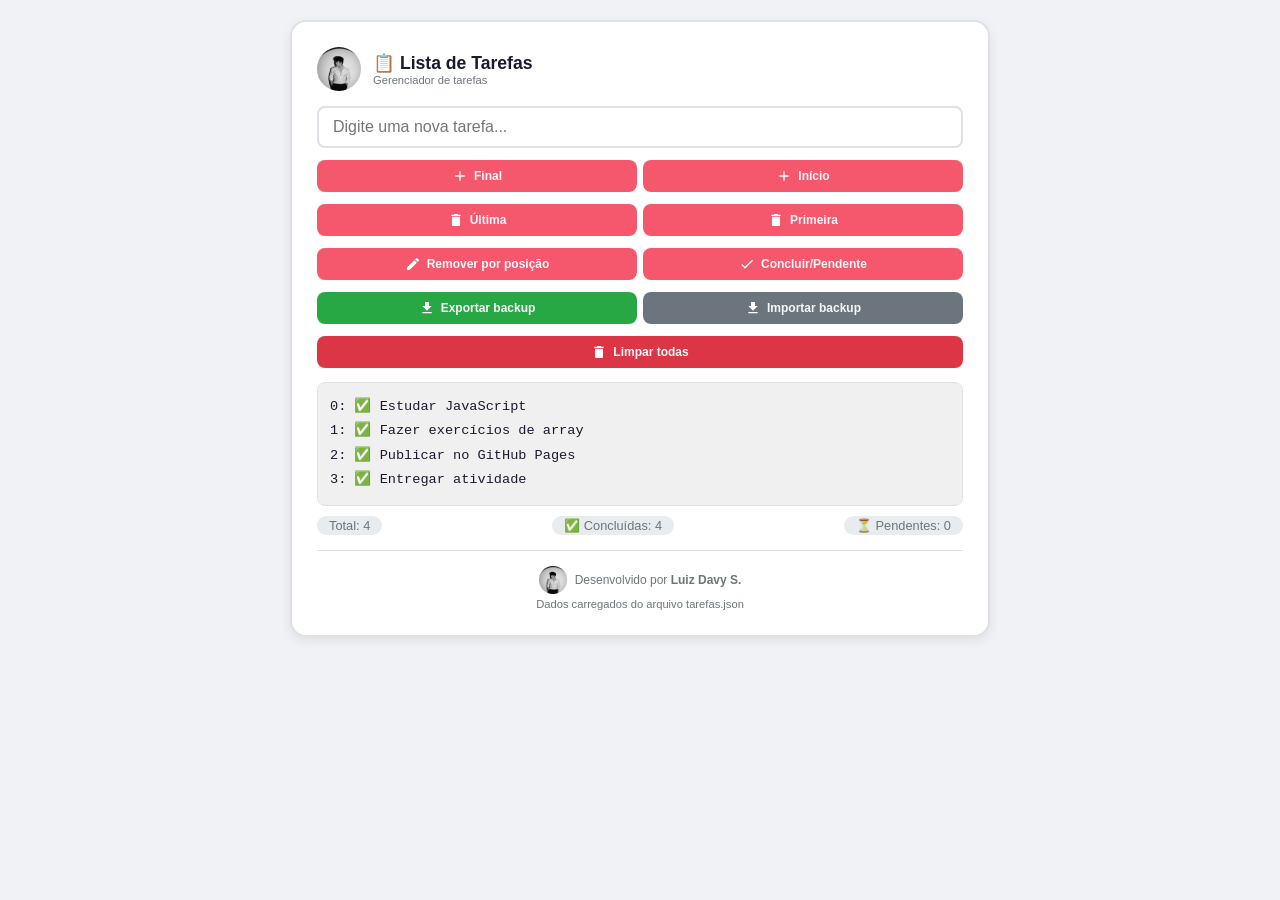
<file: index.html>
<!DOCTYPE html>
<html lang="pt-BR">
<head>
    <meta charset="UTF-8" />
    <meta name="viewport" content="width=device-width, initial-scale=1.0" />
    <title>Lista de Tarefas</title>
    <style>
        * { margin: 0; padding: 0; box-sizing: border-box; }
        body { font-family: 'Segoe UI', sans-serif; background: #f0f2f5; color: #1a1a2e; padding: 20px; }
        .container { max-width: 700px; margin: 0 auto; }

        .demo-lista {
            background: white;
            border-radius: 16px;
            padding: 25px;
            border: 2px solid #dee2e6;
            box-shadow: 0 4px 12px rgba(0,0,0,0.08);
        }
        .demo-lista .header-lista {
            display: flex;
            align-items: center;
            gap: 12px;
            margin-bottom: 15px;
        }
        .demo-lista .header-lista img {
            width: 44px;
            height: 44px;
            border-radius: 50%;
            object-fit: cover;
        }
        .demo-lista .header-lista h3 { font-size: 1.1rem; }
        .demo-lista .header-lista small { font-size: 0.7rem; color: #6c757d; display: block; }

        .input-group { display: flex; gap: 8px; margin-top: 10px; flex-wrap: wrap; }
        .input-group input { flex: 1; padding: 10px 14px; border-radius: 8px; border: 2px solid #dee2e6; font-size: 1rem; min-width: 150px; }
        .input-group input:focus { outline: none; border-color: #f5576c; box-shadow: 0 0 0 3px rgba(245,87,108,0.2); }

        .btn-demo {
            padding: 8px 14px; margin-top: 6px; border-radius: 8px; border: none;
            background: #f5576c; color: rgb(248, 247, 248); font-size: 0.75rem; font-weight: 600;
            cursor: pointer; transition: 0.3s; display: inline-flex; align-items: center; justify-content: center;
            gap: 6px; flex: 1; min-width: 80px;
        }
        .btn-demo:hover { transform: scale(1.02); box-shadow: 0 4px 15px rgba(245,87,108,0.3); }
        .btn-demo img { width: 16px; height: 16px; filter: brightness(0) invert(1); }
        .btn-demo.btn-secondary { background: #6c757d; }
        .btn-demo.btn-secondary:hover { background: #5a6268; }
        .btn-demo.btn-success { background: #28a745; }
        .btn-demo.btn-success:hover { background: #218838; }
        .btn-demo.btn-danger { background: #dc3545; }
        .btn-demo.btn-danger:hover { background: #c82333; }
        .btn-demo.full { flex: 1 1 100%; }

        .btn-group-demo { display: flex; gap: 6px; flex-wrap: wrap; margin-top: 6px; }
        .btn-group-demo .btn-demo { flex: 1; min-width: 70px; }

        #resultado {
            margin-top: 14px; background: #f0f0f0; padding: 12px; border-radius: 8px;
            max-height: 250px; overflow-y: auto; white-space: pre-wrap; border: 1px solid #dee2e6;
            font-family: 'Courier New', monospace; font-size: 0.85rem; line-height: 1.8; min-height: 60px;
        }

        .status-lista {
            display: flex; justify-content: space-between; margin-top: 10px;
            font-size: 0.8rem; color: #6c757d; flex-wrap: wrap; gap: 6px;
        }
        .status-lista span { background: #e9ecef; padding: 2px 12px; border-radius: 12px; }

        .footer-lista {
            text-align: center; margin-top: 15px; padding-top: 15px;
            border-top: 1px solid #dee2e6; font-size: 0.75rem; color: #6c757d;
        }
        .footer-lista .autor { display: flex; align-items: center; justify-content: center; gap: 8px; }
        .footer-lista .autor img { width: 28px; height: 28px; border-radius: 50%; object-fit: cover; }
    </style>
</head>
<body>

    <div class="container">
        <div class="demo-lista">

            <div class="header-lista">
                <img src="images/logo-dev.jpg" alt="Logo" onerror="this.src='https://images.unsplash.com/photo-1535713875002-d1d0cf377fde?w=80&h=80&fit=crop&crop=face'" />
                <div>
                    <h3>📋 Lista de Tarefas</h3>
                    <small>Gerenciador de tarefas</small>
                </div>
            </div>

            <div class="input-group">
                <input type="text" id="tarefaInput" placeholder="Digite uma nova tarefa..." />
            </div>

            <div class="btn-group-demo">
                <button class="btn-demo" onclick="adicionarTarefa()" title="push"><img src="icons/add.svg" /> Final</button>
                <button class="btn-demo" onclick="adicionarInicio()" title="unshift"><img src="icons/add.svg" /> Início</button>
            </div>

            <div class="btn-group-demo">
                <button class="btn-demo" onclick="removerUltima()" title="pop"><img src="icons/delete.svg" /> Última</button>
                <button class="btn-demo" onclick="removerPrimeira()" title="shift"><img src="icons/delete.svg" /> Primeira</button>
            </div>

            <div class="btn-group-demo">
                <button class="btn-demo" onclick="removerPorIndice()" title="splice"><img src="icons/edit.svg" /> Remover por posição</button>
                <button class="btn-demo" onclick="alternarStatus()" title="check"><img src="icons/check.svg" /> Concluir/Pendente</button>
            </div>

            <div class="btn-group-demo">
                <button class="btn-demo btn-success" onclick="exportarJSON()" title="export"><img src="icons/export.svg" /> Exportar backup</button>
                <button class="btn-demo btn-secondary" onclick="document.getElementById('importFile').click();" title="import"><img src="icons/import.svg" /> Importar backup</button>
                <input type="file" id="importFile" accept=".json" style="display:none;" onchange="importarJSON(event)" />
            </div>

            <div class="btn-group-demo">
                <button class="btn-demo btn-danger full" onclick="limparTodas()"><img src="icons/delete.svg" /> Limpar todas</button>
            </div>

            <div id="resultado">📭 Nenhuma tarefa cadastrada</div>

            <div class="status-lista">
                <span id="totalTarefas">Total: 0</span>
                <span id="concluidas">✅ Concluídas: 0</span>
                <span id="pendentes">⏳ Pendentes: 0</span>
            </div>

            <div class="footer-lista">
                <div class="autor">
                    <img src="images/logo-dev.jpg" alt="Logo" onerror="this.src='https://images.unsplash.com/photo-1535713875002-d1d0cf377fde?w=60&h=60&fit=crop&crop=face'" />
                    <span>Desenvolvido por <strong>Luiz Davy S.</strong></span>
                </div>
                <p style="font-size:0.7rem; margin-top:4px;">Dados carregados do arquivo tarefas.json</p>
            </div>

        </div>
    </div>

    <script>
        let tarefas = [];

        function atualizarDisplay() {
            const resultado = document.getElementById("resultado");
            const total = document.getElementById("totalTarefas");
            const concluidas = document.getElementById("concluidas");
            const pendentes = document.getElementById("pendentes");

            if (tarefas.length === 0) {
                resultado.textContent = "📭 Nenhuma tarefa cadastrada";
            } else {
                let texto = "";
                tarefas.forEach(function(tarefa, indice) {
                    const status = tarefa.concluida ? "✅" : "⏳";
                    texto += indice + ": " + status + " " + tarefa.texto + "\n";
                });
                resultado.textContent = texto;
            }

            const totalCount = tarefas.length;
            const concluidasCount = tarefas.filter(function(t) { return t.concluida; }).length;
            const pendentesCount = totalCount - concluidasCount;

            total.textContent = "Total: " + totalCount;
            concluidas.textContent = "✅ Concluídas: " + concluidasCount;
            pendentes.textContent = "⏳ Pendentes: " + pendentesCount;
        }

        function adicionarTarefa() {
            const input = document.getElementById("tarefaInput");
            const texto = input.value.trim();
            if (texto === "") { alert("Digite uma tarefa!"); return; }
            tarefas.push({ texto: texto, concluida: false });
            input.value = "";
            atualizarDisplay();
        }

        function adicionarInicio() {
            const input = document.getElementById("tarefaInput");
            const texto = input.value.trim();
            if (texto === "") { alert("Digite uma tarefa!"); return; }
            tarefas.unshift({ texto: texto, concluida: false });
            input.value = "";
            atualizarDisplay();
        }

        function removerUltima() {
            if (tarefas.length === 0) { alert("Lista vazia!"); return; }
            const removida = tarefas.pop();
            alert("🗑️ Tarefa removida: " + removida.texto);
            atualizarDisplay();
        }

        function removerPrimeira() {
            if (tarefas.length === 0) { alert("Lista vazia!"); return; }
            const removida = tarefas.shift();
            alert("🗑️ Tarefa removida: " + removida.texto);
            atualizarDisplay();
        }

        function removerPorIndice() {
            if (tarefas.length === 0) { alert("Lista vazia!"); return; }
            const indice = prompt("Digite o índice da tarefa a remover (0 a " + (tarefas.length - 1) + "):");
            if (indice === null) return;
            const i = parseInt(indice);
            if (isNaN(i) || i < 0 || i >= tarefas.length) { alert("Índice inválido!"); return; }
            const removida = tarefas.splice(i, 1);
            alert("🗑️ Tarefa removida: " + removida[0].texto);
            atualizarDisplay();
        }

        function alternarStatus() {
            if (tarefas.length === 0) { alert("Lista vazia!"); return; }
            const indice = prompt("Digite o índice da tarefa (0 a " + (tarefas.length - 1) + "):");
            if (indice === null) return;
            const i = parseInt(indice);
            if (isNaN(i) || i < 0 || i >= tarefas.length) { alert("Índice inválido!"); return; }
            tarefas[i].concluida = !tarefas[i].concluida;
            const status = tarefas[i].concluida ? "✅ CONCLUÍDA" : "⏳ PENDENTE";
            alert("Tarefa agora está " + status + ": " + tarefas[i].texto);
            atualizarDisplay();
        }

        function limparTodas() {
            if (tarefas.length === 0) { alert("Lista já está vazia!"); return; }
            if (!confirm("🗑️ Tem certeza que deseja limpar todas as tarefas?")) return;
            tarefas = [];
            atualizarDisplay();
            alert("📭 Todas as tarefas foram removidas!");
        }

        function exportarJSON() {
            if (tarefas.length === 0) { alert("📭 Não há tarefas para exportar!"); return; }
            const json = JSON.stringify(tarefas, null, 2);
            const blob = new Blob([json], { type: "application/json" });
            const url = URL.createObjectURL(blob);
            const a = document.createElement("a");
            a.href = url;
            a.download = "tarefas.json";
            document.body.appendChild(a);
            a.click();
            document.body.removeChild(a);
            URL.revokeObjectURL(url);
            alert("📥 Backup exportado com sucesso! " + tarefas.length + " tarefas salvas.");
        }

        function importarJSON(event) {
            const file = event.target.files[0];
            if (!file) return;
            const reader = new FileReader();
            reader.onload = function(e) {
                try {
                    const dados = JSON.parse(e.target.result);
                    if (!Array.isArray(dados)) { alert("❌ Arquivo JSON inválido!"); return; }
                    if (dados.length === 0) { alert("📭 O arquivo importado está vazio."); return; }
                    for (let i = 0; i < dados.length; i++) {
                        if (typeof dados[i].texto !== 'string' || typeof dados[i].concluida !== 'boolean') {
                            alert("❌ Estrutura do JSON inválida! Cada tarefa deve ter 'texto' e 'concluida'.");
                            return;
                        }
                    }
                    tarefas = dados;
                    atualizarDisplay();
                    alert("📤 Backup importado com sucesso! " + tarefas.length + " tarefas carregadas.");
                } catch (erro) {
                    alert("❌ Erro ao importar: " + erro.message);
                }
            };
            reader.readAsText(file);
            event.target.value = "";
        }

        function carregarDoJSON() {
            fetch("tarefas.json")
                .then(function(resposta) {
                    if (!resposta.ok) { throw new Error("Arquivo não encontrado"); }
                    return resposta.json();
                })
                .then(function(dados) {
                    if (Array.isArray(dados) && dados.length > 0) {
                        tarefas = dados;
                        atualizarDisplay();
                    }
                })
                .catch(function() {});
        }

        carregarDoJSON();
    </script>

</body>
</html>
</file>
